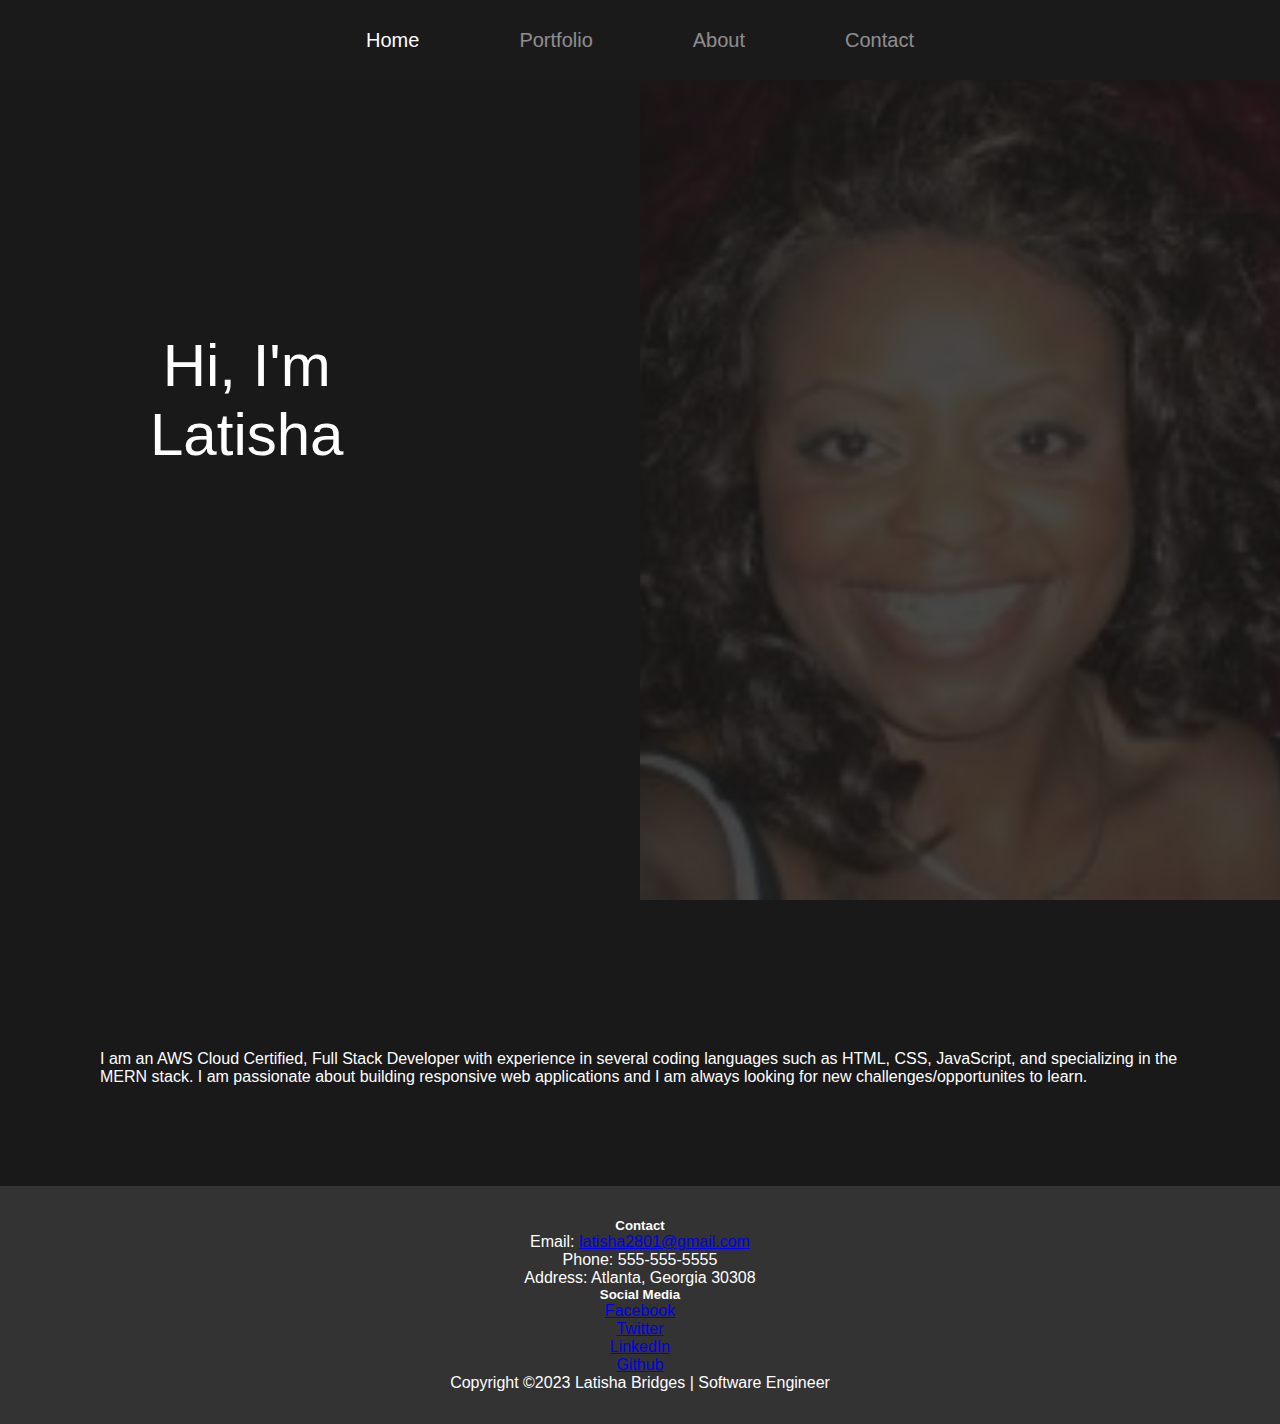
<file: index.html>
<!DOCTYPE html>
<html lang="en">
<head>
  <meta charset="UTF-8">
  <meta http-equiv="X-UA-Compatible" content="IE=edge">
  <meta name="viewport" content="width=device-width, initial-scale=1.0">
  <title>Latisha's Portfolio</title>
  <link rel="stylesheet" type="text/css" href="./Stylesheet/style.css"/>
</head>

<section>
  <header>
  <div class="header">
    <nav class="navbar">
        <ul class="link-items">
          <li class="link active"><a href="#">Home</a></li>
          <li class="link"><a href="./pages/portfolio.html">Portfolio</a></li>
          <li class="link"><a href="./pages/about.html">About</a></li>
          <li class="link"><a href="./pages/contact.html">Contact</a></li>
        </ul>
    </nav>
  </div>
  </header>
  
<body>
    <section class="home-page active">
      <h1 class="heading">Hi, I'm <br>Latisha</h1>
      <img src="./img/img.png" class="home-img" alt="">
    </section>
    
    <section id="opening">
      <p> I am an AWS Cloud Certified, Full Stack Developer with experience in several coding languages such as HTML, CSS, JavaScript, and specializing in the MERN stack. I am passionate about building responsive web applications and I am always looking for new challenges/opportunites to learn.</p>
    </section>
<!--
    <section class="project-section active">
      <h1 class="project-heading">See my projects</h1>
      <div class="project-container">
        <div class="project-card">
          <img src="img/sparks-g97e5b2837_640.png" class="project-img" alt="">
          <div class="project-content">
            <h1 class="project-title">Blog Project</h1>
            <p class="project-info">
              This project was fun. I am currently learning to incorporate beautiful and responsive text. Click through my site and feel free to leave a message.
            </p>
            <div class="project-btn-item">
              <button href="https://github.com/LB3368/" class="project-btn github">github repo</button>
              <button class="project-btn live">see it live</button>
            </div>
          </div>
        </div>
      </div>
    </section>
      <section class="project-section active">
        <h1 class="project-heading">See my projects</h1>
        <div class="project-container">
          <div class="project-card">
            <img src="img/eclipse-g8fbb585bc_640.jpg" class="project-img" alt="">
            <div class="project-content">
              <h1 class="project-title">Landing Page Project</h1>
              <p class="project-info">
                This project was fun.
              </p>
              <div class="project-btn-item">
                <a href="https://github.com/LB3368/" button class="project-btn github">github repo</a>
                <button class="project-btn live">see it live</button>
              </div>
            </div>
          </div>
        </div>
      </section>
        <section class="project-section active">
          <h1 class="project-heading">See my projects</h1>
          <div class="project-container">
            <div class="project-card">
              <img src="img/paint-gc334bd3ac_640.jpg" class="project-img" alt="">
              <link class="project-content">
                <h1 class="project-title">Grid Template Project</h1>
                <p class="project-info">
                  This project was fun.
                </p>
                <div class="project-btn-item">
                  <a href="https://github.com/LB3368/" button class="project-btn github">github repo</a>
                  <button class="project-btn live">see it live</button>
                </div>
              </div>
            </div>
    </section>
-->
    <footer>
      <div class="footer-container">
        <div class="row">
          <div class="col-sm">
            <h5>Contact</h5>
            <p>Email: <a href="mailto:msbridges3368@gmail.com">latisha2801@gmail.com</a></p>
            <p>Phone: 555-555-5555</p>
            <p>Address: Atlanta, Georgia 30308</p>
          </div>
          <div class="col-sm">
            <h5>Social Media</h5>
            <ul>
              <li><a href="#">Facebook</a></li>
              <li><a href="#">Twitter</a></li>
              <li><a href="https://www.linkedin.com/in/LB3368">LinkedIn</a></li>
              <li><a href="https://www.github.com/LB3368">Github</a></li>
            </ul>
          </div>
          <div class="col-sm">
            <p>Copyright ©2023 Latisha Bridges | Software Engineer</p>
          </div>
        </div>
      </div>
    </footer>
    <script src="./js/app.js"></script>
</body>
</html>
</file>
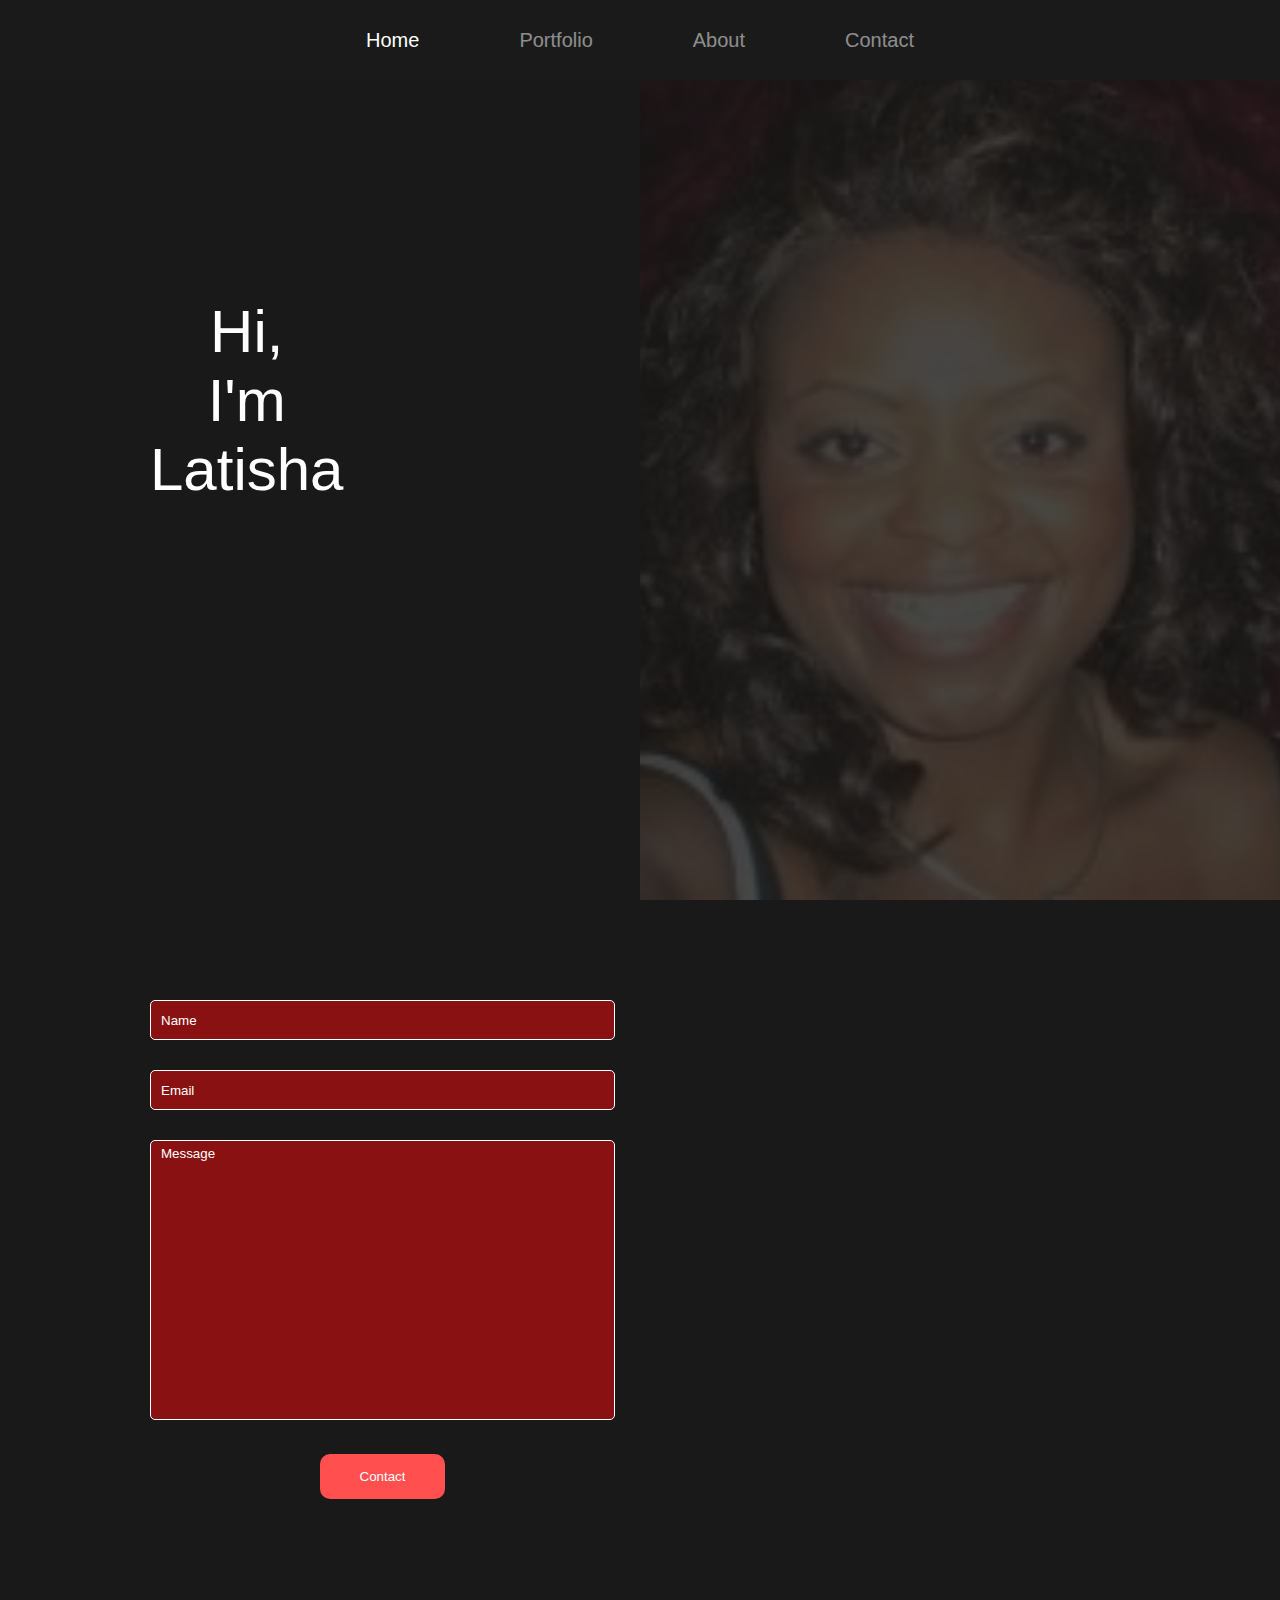
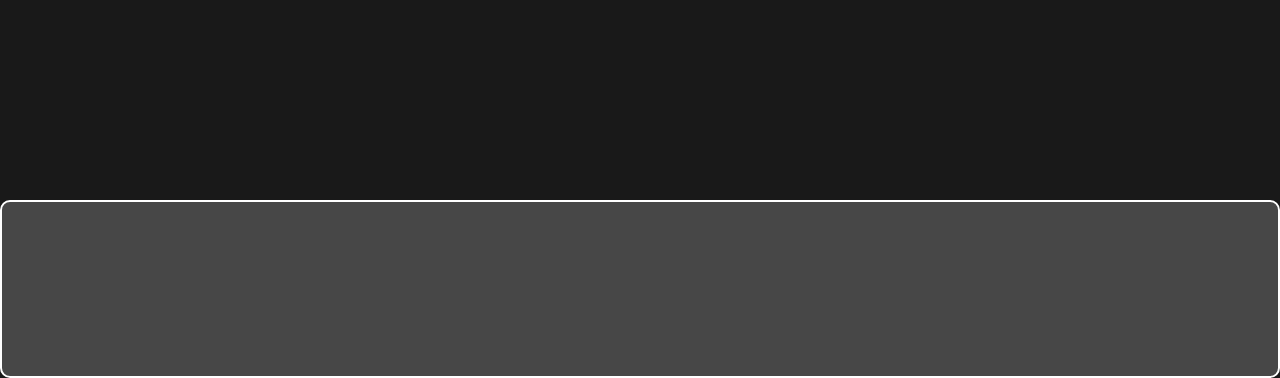
<file: pages/contact.html>
<!DOCTYPE html>
<html lang="en">
<head>
  <meta charset="UTF-8">
  <meta http-equiv="X-UA-Compatible" content="IE=edge">
  <meta name="viewport" content="width=device-width, initial-scale=1.0">
  <title>Latisha's Portfolio</title>
  <link rel="stylesheet" href="../Stylesheet/style.css"/>
</head>

<section>
  <header>
  <div class="header">
    <nav class="navbar">
        <ul class="link-items">
          <li class="link active"><a href="../index.html">Home</a></li>
          <li class="link"><a href="../pages/portfolio.html">Portfolio</a></li>
          <li class="link"><a href="../pages/about.html">About</a></li>
          <li class="link"><a href="../pages/contact.html">Contact</a></li>
        </ul>
    </nav>
  </div>
  </header>
  
<body>
    <section class="home-page active">
      <h1 class="heading">Hi,<br /> I'm <br />Latisha</h1>
      <img src="../img/img.png" class="home-img" alt="">
    </section>
    <section class="contact-section">
      <form class="contact-form">
        <input type="text" name="name" id="name" placeholder="name">
        <input type="text" name="email" id="email" placeholder="email">
        <textarea name="msg" id="msg" placeholder="message"></textarea>
        <button type="submit" class="form-submit-btn">contact</button>
      </form>
    </section>
  <div class="map">
    <iframe src="https://www.google.com/maps/embed?pb=!1m18!1m12!1m3!1d13298.631613186504!2d-84.3794497847557!3d33.5622635788644!2m3!1f0!2f0!3f0!3m2!1i1024!2i768!4f13.1!3m3!1m2!1s0x88f4fb42da936d49%3A0x49c34f51b8eaea0b!2sBraid%20Bar%20South!5e0!3m2!1sen!2sus!4v1663630445156!5m2!1sen!2sus" width="600" height="450" style="border:0;" allowfullscreen="" loading="lazy"></>
  </div>

    <script src="js/app.js"></script>

</body>
</html>
</file>
<file: Stylesheet/style.css>
* {
    margin: 0;
    padding: 0;
    box-sizing: border-box;
}

body {
    width: 100%;
    max-width: 1400px;
    display: block;
    margin: auto;
    min-height: 100vh;
    background: #191919;
    font-family: "Poppins", sans-serif;
}

.navbar {
    width: 100%;
    position: fixed;
    top: 0;
    left: 0;
    display: flex;
    justify-content: center;
    align-items: center;
    z-index: 9;
    background: #1a1a1a;
}

.link-items {
    list-style: none;
    display: flex;
}

.link a {
    color: #fff;
    opacity: 0.5;
    text-decoration: none;
    text-transform: capitalize;
    padding: 10px 30px;
    margin: 0 20px;
    line-height: 80px;
    transition: 0.5s;
    font-size: 20px;
}

.link a:hover, .link.active a {
    opacity: 1;
}

.home-page.active, .project-section.active, .about-page.active, .contact-page.active {
    position: relative;
    opacity: 1;
    z-index: 8;
}

.home-page {
    width: 100%;
    height: 100vh;
    padding: 0 150px;
    display: flex;
    align-items: center;
    position: relative;
    top: 0;
    opacity: 0;
    transition: 1s;
    position: fixed;
}

.heading {
    color: #fff;
    font-size: 120px;
    text-transform: capitalize;
    font-weight: 300;
    text-decoration: none;
}

.home-img {
    position: absolute;
    top: 0;
    right: 0;
    height: 100vh;
    width: 50%;
    object-fit: cover;
    opacity: 0.2;
}

#opening {
    color: #fff;
    width: 100%;
    padding: 150px 100px 100px;
}

.project-section {
    width: 100%;
    min-height: 100vh;
    padding: 150px 100px 100px;
    position: fixed;
    top: 0;
    transition: 1s;
    opacity: 0;
}

.project-heading {
    font-size: 100px;
    background: #252525;
    text-transform: capitalize;
    text-align: center;
    margin-bottom: 50px;
    color: #1a1a1a;
    -webkit-background-clip: text;
    background-clip: text;
    -webkit-text-stroke: 8px transparent;
}

.project-container {
    display: grid;
    grid-template-columns: repeat(2, 1fr);
    grid-gap: 100px;
}

.project-card {
    height: 400px;
    position: relative;
}

.project-img {
    width: 100%;
    height: 100%;
    position: absolute;
    top: 0;
    left: 0;
    object-fit: cover;
    transition: .5s;
}

.project-content {
    position: relative;
    padding: 40px;
    color: #fff;
    transition: .5s;
    opacity: 0;
}

.project-title {
    font-size: 50px;
    text-transform: capitalize;
    text-align: center;
    font-weight: 300;
}

.project-info {
    margin: 40px;
    font-size: 20px;
    line-height: 30px;
    text-align: center;
}

.project-btn-item {
    display: grid;
    grid-template-columns: repeat(2, 1fr);
    grid-gap: 20px;
}

.project-btn {
    height: 40px;
    text-transform: capitalize;
    font-size: 18px;
    border: none;
    background: #000;
    color: #fff;
    cursor: pointer;
}

.project-btn.live {
    background: none;
    border: 2px solid #fff;
}

.project-card:hover .project-img {
    filter: blur(20px);
}

.project-card:hover .project-content {
    opacity: 1;
}

.about-page.active {
    width: 100%;
    min-height: 100vh;
    padding: 150px 100px 0;
    position: relative;
    top: 0;
    opacity: 0;
    transition: 1s;
}

.about {
    width: 100%;
    display: grid;
    grid-template-columns: 30% 65%;
    grid-gap: 40px;
}

.about-container {
    position: relative;
}

.about-info {
    color: #fff;
    opacity: 0.6;
    font-size: 20px;
    line-height: 40px;
}

.about-img {
    width: 100%;
    height: 100%;
    object-fit: cover;
    border-radius: 20px;
}

.download-resume-btn {
    position: absolute;
    bottom: 20px;
    left: 50%;
    transform: translate(-50%);
    padding: 10px 20px;
    color: #fff;
    border: none;
    font-size: 16px;
    text-transform: capitalize;
    cursor: pointer;
    transition: .5s;
    background: rgba(0, 0, 0, 0.5);
}

.download-resume-btn:hover {
    background: #000;
}

.skills {
    position: relative;
    margin: 100px 0;
}

.heading {
    text-align: center;
    font-size: 60px;
    color: #fff;
    text-transform: capitalize;
    font-weight: 300;
    margin-bottom: 100px;
}

.skills-container {
    width: 95%;
    margin: auto;
    display: grid;
    grid-template-columns: repeat(3, 1fr);
    grid-gap: 100px;
    color: #fff;
}

.skills-card {
    position: relative;
}

.skills-img {
    display: block;
    margin: auto;
    height: 200px;
}

.skill-name {
    font-size: 30px;
    font-weight: 300;
    text-align: center;
    text-transform: capitalize;
    margin: 30px 0 20px;
}

.skill-info {
    text-align: center;
    opacity: 0.5;
    font-size: 18px;
    line-height: 30px;
}

.skill-level {
    position: absolute;
    top: 80px;
    right: 0;
    width: 150px;
    height: 150px;
    display: flex;
    justify-content: center;
    align-items: center;
    font-size: 22px;
    border-radius: 50%;
    border: 10px solid;
}

.skills-card:nth-child(1) .skill-level {
    background: #ff4f4f28;
    border-color: #ff4f4f;
    color: #ff4f4f;
}

.skills-card:nth-child(2) .skill-level {
    background: #4fa0ff28;
    border-color: #4fa0ff;
    color: #4fa0ff;
}

.skill-card:nth-child(3) .skill-level{
    background: #ffed4f28;
    border-color: #f83a93;
    color: #ffed4f;
}

.skill-card:nth-child(4) .skill-level{
    background: #52ff4f28;
    border-color: #52ff4f;
    color: #52ff4f;
}

.skill-card:nth-child(5) .skill-level{
    background: #4fdfff28;
    border-color: #4fdfff;
    color: #4fdfff;
}

.skill-card:nth-child(6) .skill-level{
    background: #8de8fc28;
    border-color: #0484a0;
    color: #68a8b7;
}

.timeline {
    display: block;
    width: 80%;
    margin: 150px auto;
}

.timeline .heading {
    margin-bottom: 150px;
}

.card {
    width: 45%;
    padding: 30px;
    border-radius: 10px;
    color: #fff;
    display: block;
    margin: -80px 0;
    position: relative;
    background: #f00;
}

.card:nth-child(even){
    margin-left: auto;
}

.card:nth-child(even):before{
    content: '';
    position: absolute;
    left: -15%;
    top: 50%;
    transform: translateY(-50%);
    width: 20px;
    height: 20px;
    border: 5px solid #191919;
    border-radius: 50%;
}

.card:nth-child(even):after{
    content: '';
    position: absolute;
    left: -8.5%;
    top: 50%;
    transform: translateY(-50%);
    width: 7%;
    height: 2px;
    background: #fff;
    z-index: -1;
}

.card:nth-child(odd):before{
    content: '';
    position: absolute;
    right: -13%;
    top: 50%;
    transform: translateY(-50%);
    width: 20px;
    height: 20px;
    border: 5px solid #191919;
    border-radius: 50%;
}

.card:nth-child(odd):after{
    content: '';
    position: absolute;
    right: -8.5%;
    top: 50%;
    transform: translateY(-50%);
    width: 7%;
    height: 2px;
    background: #fff;
    z-index: -1;
}

.card:nth-child(2), .card:nth-child(2):before{
    background: #ff4f4f;
}
.card:nth-child(3), .card:nth-child(3):before{
    background: #ffb84f;
}
.card:nth-child(4), .card:nth-child(4):before{
    background: #3dca5c;
}
.card:nth-child(5), .card:nth-child(5):before{
    background: #565252;
}
.card:nth-child(6), .card:nth-child(6):before{
    background: #4fa0ff;
}

.card:nth-child(even) .card-body:before{
    content: '';
    position: absolute;
    left: -12%;
    top: 0;
    width: 0px;
    height: 100%;
    border: 1px dashed #fff;
    z-index: -1;
}

.card-title{
    font-size: 30px;
    font-weight: 300;
    margin-bottom: 20px;
}

.contact-section {
    position: relative;
    top: 0;
    transition: 1s;
    padding: 100px 150px;
    height: 100vh;
    display: grid;
    grid-template-columns: repeat(2, 1fr);
    grid-gap: 50px;
}

.contact-form input, .contact-form textarea {
    width: 100%;
    height: 40px;
    background: rgba(218, 12, 12, 0.586);
    border: 1px solid #fff;
    margin-bottom: 30px;
    border-radius: 5px;
    text-transform: capitalize;
    color: #fff;
    padding: 5px 10px;
}

::placeholder {
    color: #fff;
}

#msg {
    height: 280px;
    resize: none;
    font-family: sans-serif;
}

.form-submit-btn { 
    background: #ff4f4f;
    color: #fff;
    text-transform: capitalize;
    padding: 15px 40px;
    display: block;
    margin: auto;
    border: none;
    border-radius: 10px;
    cursor: pointer;
}

.map{
    width: 100%;
    height: 100%;
    padding: 10px;
    border: 2px solid #fff;
    background: rgba(255, 255, 255, 0.2);
    border-radius: 10px;
}

.map iframe{
    width: 100%;
    height: 100%;
    border-radius: 5px;
}

footer {
    text-align: center;
    background-color: #333;
    color: #fff;
    padding: 2rem 0;
  }
  
  footer > * {
    display: inline-block;
  }
  
  footer .container {
    max-width: 1200px;
    margin: 0 auto;
  }

  li {
    list-style-type: none;
  }
</file>
